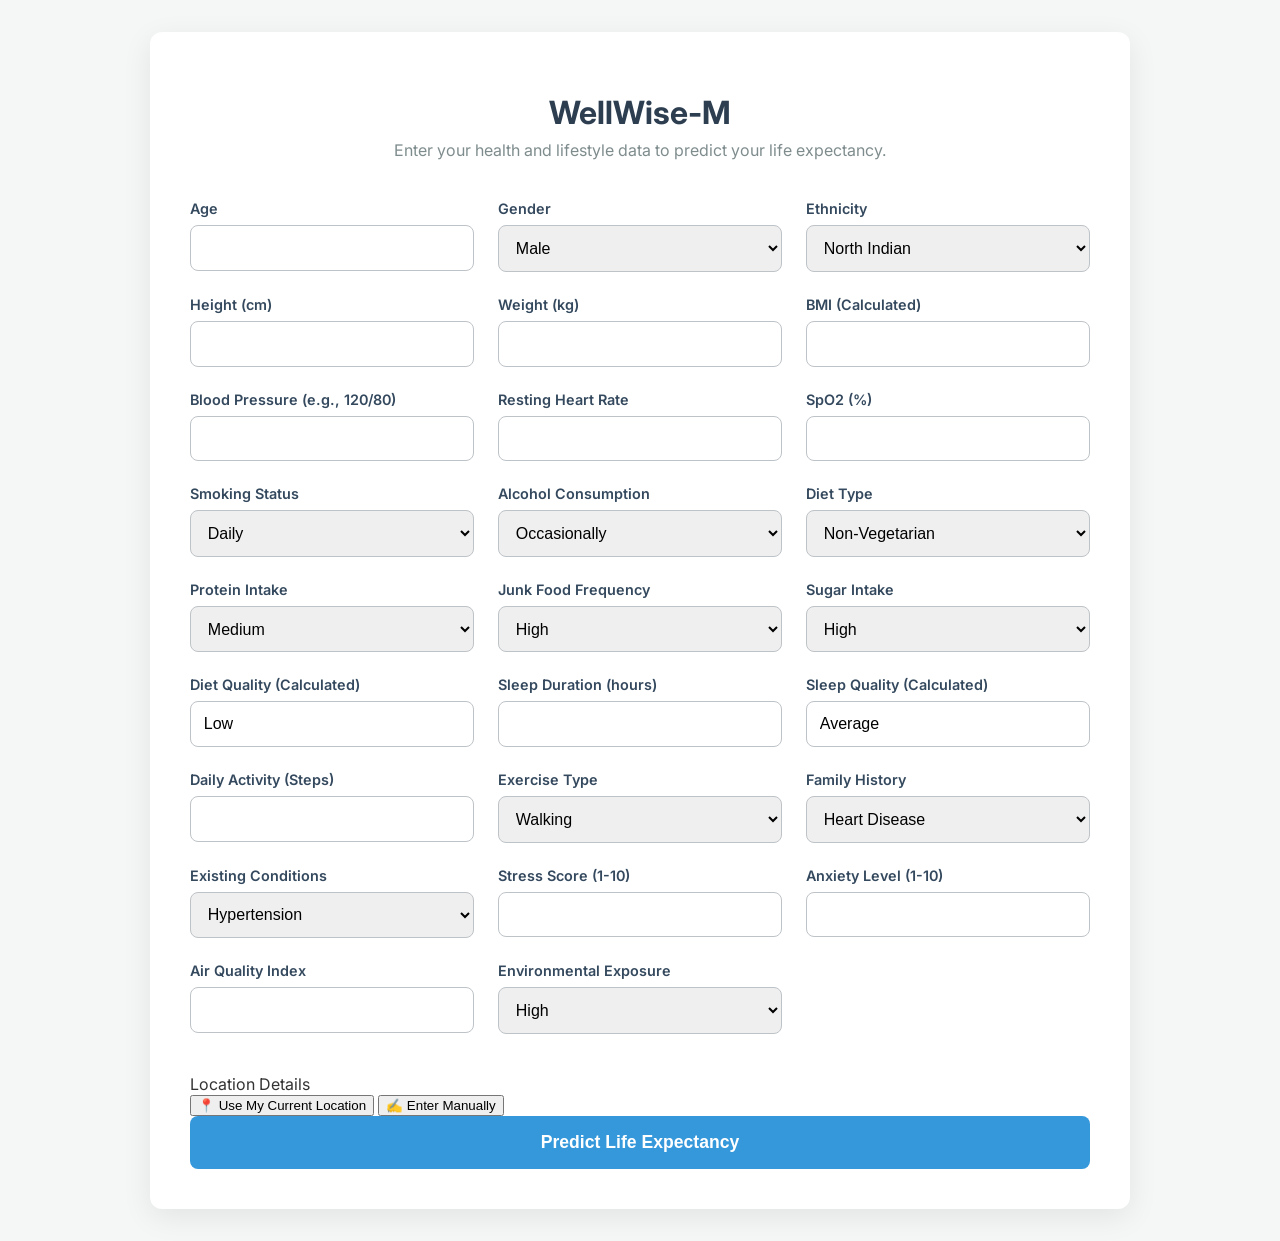
<file: templates/index.html>
<!DOCTYPE html>
<html lang="en">
<head>
    <meta charset="UTF-8">
    <meta name="viewport" content="width=device-width, initial-scale=1.0">
    <title>WellWise-M | Health Data Input</title>
    <link rel="stylesheet" href="/static/css/style.css">
</head>
<body>
    <div class="container">
        <div class="header-section">
            <h1>WellWise-M</h1>
        </div>
        <p class="subtitle">Enter your health and lifestyle data to predict your life expectancy.</p>
        
        <form action="/predict" method="post">
            <div class="form-grid">
                <!-- Personal Details -->
                <div class="form-group">
                    <label for="Age">Age</label>
                    <input type="number" id="Age" name="Age" required>
                </div>
                <div class="form-group">
                    <label for="Gender">Gender</label>
                    <select id="Gender" name="Gender">
                        <option value="Male">Male</option>
                        <option value="Female">Female</option>
                    </select>
                </div>
                <div class="form-group">
                    <label for="Ethnicity">Ethnicity</label>
                    <select id="Ethnicity" name="Ethnicity">
                        <option value="North Indian">North Indian</option>
                        <option value="South Indian">South Indian</option>
                        <option value="Bengali">Bengali</option>
                        <option value="Gujarati">Gujarati</option>
                        <option value="Punjabi">Punjabi</option>
                    </select>
                </div>

                <!-- Vitals -->
                 <div class="form-group">
                    <label for="Height">Height (cm)</label>
                    <input type="number" id="Height" name="Height" required>
                </div>
                 <div class="form-group">
                    <label for="Weight">Weight (kg)</label>
                    <input type="number" id="Weight" name="Weight" required>
                </div>
                 <div class="form-group">
                    <label for="BMI">BMI (Calculated)</label>
                    <input type="number" step="0.1" id="BMI" name="BMI" required readonly>
                </div>
                 <div class="form-group">
                    <label for="Blood_Pressure">Blood Pressure (e.g., 120/80)</label>
                    <input type="text" id="Blood_Pressure" name="Blood Pressure" required>
                </div>
                 <div class="form-group">
                    <label for="Resting_Heart_Rate">Resting Heart Rate</label>
                    <input type="number" id="Resting_Heart_Rate" name="Resting Heart Rate" required>
                </div>
                 <div class="form-group">
                    <label for="SpO2">SpO2 (%)</label>
                    <input type="number" id="SpO2" name="SpO2" required>
                </div>

                <!-- Lifestyle & Diet -->
                <div class="form-group">
                    <label for="Smoking">Smoking Status</label>
                    <select id="Smoking" name="Smoking">
                        <option value="Daily">Daily</option>
                        <option value="Occasionally">Occasionally</option>
                        <option value="Never">Never</option>
                    </select>
                </div>
                <div class="form-group">
                    <label for="Alcohol">Alcohol Consumption</label>
                    <select id="Alcohol" name="Alcohol">
                        <option value="Occasionally">Occasionally</option>
                        <option value="Daily">Daily</option>
                        <option value="Never">Never</option>
                    </select>
                </div>
                <div class="form-group">
                    <label for="Diet_Type">Diet Type</label>
                    <select id="Diet_Type" name="Diet Type">
                        <option value="Non-Vegetarian">Non-Vegetarian</option>
                        <option value="Vegetarian">Vegetarian</option>
                        <option value="Vegan">Vegan</option>
                        <option value="Mixed">Mixed</option>
                    </select>
                </div>
                <div class="form-group">
                    <label for="Protein_Intake">Protein Intake</label>
                     <select id="Protein_Intake" name="Protein Intake">
                        <option value="Medium">Medium</option>
                        <option value="High">High</option>
                        <option value="Low">Low</option>
                    </select>
                </div>
                <div class="form-group">
                    <label for="Junk_Food_Frequency">Junk Food Frequency</label>
                     <select id="Junk_Food_Frequency" name="Junk Food Frequency">
                        <option value="High">High</option>
                        <option value="Medium">Medium</option>
                        <option value="Low">Low</option>
                        <option value="Never">Never</option>
                    </select>
                </div>
                <div class="form-group">
                    <label for="Sugar_Intake">Sugar Intake</label>
                     <select id="Sugar_Intake" name="Sugar Intake">
                        <option value="High">High</option>
                        <option value="Medium">Medium</option>
                        <option value="Low">Low</option>
                    </select>
                </div>
                 <div class="form-group">
                    <label for="Diet_Quality">Diet Quality (Calculated)</label>
                     <input type="text" id="Diet_Quality" name="Diet Quality" readonly>
                </div>

                <!-- Activity & Sleep -->
                <div class="form-group">
                    <label for="Sleep_Duration">Sleep Duration (hours)</label>
                    <input type="number" step="0.1" id="Sleep_Duration" name="Sleep Duration" required>
                </div>
                <div class="form-group">
                    <label for="Sleep_Quality">Sleep Quality (Calculated)</label>
                    <input type="text" id="Sleep_Quality" name="Sleep Quality" readonly>
                </div>
                <div class="form-group">
                    <label for="Daily_Activity">Daily Activity (Steps)</label>
                    <input type="number" name="Daily Activity" required>
                </div>
                <div class="form-group">
                    <label for="Exercise_Type">Exercise Type</label>
                    <select name="Exercise Type">
                        <option value="Walking">Walking</option>
                        <option value="None">None</option>
                        <option value="Gym">Gym</option>
                        <option value="Yoga">Yoga</option>
                    </select>
                </div>
                
                <!-- Medical & Environmental -->
                <div class="form-group">
                    <label for="Family_History">Family History</label>
                    <select name="Family History">
                        <option value="Heart Disease">Heart Disease</option>
                        <option value="Diabetes">Diabetes</option>
                        <option value="Cancer">Cancer</option>
                        <option value="None">None</option>
                    </select>
                </div>
                <div class="form-group">
                    <label for="Existing_Conditions">Existing Conditions</label>
                    <select name="Existing Conditions">
                        <option value="Hypertension">Hypertension</option>
                        <option value="Asthma">Asthma</option>
                        <option value="COPD">COPD</option>
                        <option value="None">None</option>
                    </select>
                </div>
                <div class="form-group">
                    <label for="Stress_Score">Stress Score (1-10)</label>
                    <input type="number" name="Stress Score" min="1" max="10" required>
                </div>
                <div class="form-group">
                    <label for="Anxiety_Level">Anxiety Level (1-10)</label>
                    <input type="number" name="Anxiety Level" min="1" max="10" required>
                </div>
                <div class="form-group">
                    <label for="Air_Quality_Index">Air Quality Index</label>
                    <input type="number" id="Air_Quality_Index" name="Air Quality Index" required>
                </div>
                 <div class="form-group">
                    <label for="Exposure">Environmental Exposure</label>
                    <select name="Exposure">
                        <option value="High">High</option>
                        <option value="Medium">Medium</option>
                        <option value="Low">Low</option>
                    </select>
                </div>
            </div>
            
            <div class="location-container">
                <label class="location-label">Location Details</label>
                <div class="location-options">
                    <button type="button" id="auto-location-btn" class="location-btn">📍 Use My Current Location</button>
                    <button type="button" id="manual-location-btn" class="location-btn secondary">✍️ Enter Manually</button>
                </div>
                <div id="location-fields-manual" style="display: none;">
                    <div class="form-grid-location">
                        <div class="form-group">
                            <label for="Urban_Rural">Location Type</label>
                            <select id="Urban_Rural" name="Urban/Rural">
                                <option value="Urban">Urban</option>
                                <option value="Rural">Rural</option>
                            </select>
                        </div>
                        <div class="form-group">
                            <label for="State">State</label>
                            <select id="State" name="State">
                                <!-- Populated by JavaScript -->
                            </select>
                        </div>
                         <div class="form-group">
                            <label for="City">City</label>
                            <select id="City" name="City">
                                <!-- Populated by JavaScript -->
                            </select>
                        </div>
                    </div>
                </div>
            </div>

            <button type="submit" class="submit-btn">Predict Life Expectancy</button>
        </form>
    </div>

    <script>
        // --- BMI Auto-Calculation Script ---
        const heightInput = document.getElementById('Height');
        const weightInput = document.getElementById('Weight');
        const bmiInput = document.getElementById('BMI');

        function calculateBmi() {
            const height = parseFloat(heightInput.value);
            const weight = parseFloat(weightInput.value);
            if (height > 0 && weight > 0) {
                const heightInMeters = height / 100;
                const bmi = weight / (heightInMeters * heightInMeters);
                bmiInput.value = bmi.toFixed(1);
            } else {
                bmiInput.value = '';
            }
        }
        heightInput.addEventListener('input', calculateBmi);
        weightInput.addEventListener('input', calculateBmi);
        
        // --- Diet Quality Auto-Calculation ---
        const proteinInput = document.getElementById('Protein_Intake');
        const junkInput = document.getElementById('Junk_Food_Frequency');
        const sugarInput = document.getElementById('Sugar_Intake');
        const dietQualityInput = document.getElementById('Diet_Quality');

        function calculateDietQuality() {
            let score = 0;
            // Score protein intake
            if (proteinInput.value === 'High') score += 2;
            else if (proteinInput.value === 'Low') score -= 2;
            
            // Score junk food frequency
            if (junkInput.value === 'Never') score += 2;
            else if (junkInput.value === 'Low') score += 1;
            else if (junkInput.value === 'High') score -= 2;
            
            // Score sugar intake
            if (sugarInput.value === 'Low') score += 2;
            else if (sugarInput.value === 'High') score -= 2;
            
            // Determine quality based on final score
            if (score >= 3) {
                dietQualityInput.value = 'High';
            } else if (score <= -3) {
                dietQualityInput.value = 'Low';
            } else {
                dietQualityInput.value = 'Medium';
            }
        }

        proteinInput.addEventListener('input', calculateDietQuality);
        junkInput.addEventListener('input', calculateDietQuality);
        sugarInput.addEventListener('input', calculateDietQuality);
        
        // --- Sleep Quality Auto-Calculation ---
        const sleepDurationInput = document.getElementById('Sleep_Duration');
        const sleepQualityInput = document.getElementById('Sleep_Quality');

        function calculateSleepQuality() {
            const duration = parseFloat(sleepDurationInput.value);
            if (duration >= 7.5) {
                sleepQualityInput.value = 'Good';
            } else if (duration < 6.5) {
                sleepQualityInput.value = 'Poor';
            } else {
                sleepQualityInput.value = 'Average';
            }
        }
        sleepDurationInput.addEventListener('input', calculateSleepQuality);
        
        // Initial calculations on page load
        calculateBmi();
        calculateDietQuality();
        calculateSleepQuality();

        // --- UPDATED: Full State/City Data from Training Script ---
        const stateCityData = {
            'Andhra Pradesh': ['Visakhapatnam', 'Vijayawada', 'Tirupati'], 'Arunachal Pradesh': ['Itanagar', 'Naharlagun'], 'Assam': ['Guwahati', 'Dibrugarh', 'Silchar'], 'Bihar': ['Patna', 'Gaya', 'Bhagalpur'], 'Chhattisgarh': ['Raipur', 'Bhilai', 'Bilaspur'], 'Goa': ['Panaji', 'Margao'], 'Gujarat': ['Ahmedabad', 'Surat', 'Vadodara'], 'Haryana': ['Faridabad', 'Gurugram', 'Chandigarh'], 'Himachal Pradesh': ['Shimla', 'Dharamshala'], 'Jharkhand': ['Ranchi', 'Jamshedpur', 'Dhanbad'], 'Karnataka': ['Bengaluru', 'Mysore', 'Mangalore'], 'Kerala': ['Thiruvananthapuram', 'Kochi', 'Kozhikode'], 'Madhya Pradesh': ['Indore', 'Bhopal', 'Gwalior'], 'Maharashtra': ['Mumbai', 'Pune', 'Nagpur'], 'Manipur': ['Imphal'], 'Meghalaya': ['Shillong'], 'Mizoram': ['Aizawl'], 'Nagaland': ['Kohima', 'Dimapur'], 'Odisha': ['Bhubaneswar', 'Cuttack', 'Rourkela'], 'Punjab': ['Ludhiana', 'Amritsar'], 'Rajasthan': ['Jaipur', 'Jodhpur', 'Udaipur'], 'Sikkim': ['Gangtok'], 'Tamil Nadu': ['Chennai', 'Coimbatore', 'Madurai'], 'Telangana': ['Hyderabad', 'Warangal'], 'Tripura': ['Agartala'], 'Uttar Pradesh': ['Lucknow', 'Kanpur', 'Ghaziabad'], 'Uttarakhand': ['Dehradun', 'Haridwar'], 'West Bengal': ['Kolkata', 'Siliguri', 'Darjeeling'], 'Delhi': ['Delhi']
        };

        const stateSelect = document.getElementById('State');
        const citySelect = document.getElementById('City');
        
        // Populate states on page load
        for (const state in stateCityData) {
            stateSelect.add(new Option(state, state));
        }

        function updateCities() {
            const selectedState = stateSelect.value;
            const cities = stateCityData[selectedState] || [];
            
            citySelect.innerHTML = '';
            
            for (const city of cities) {
                citySelect.add(new Option(city, city));
            }
        }
        
        stateSelect.addEventListener('change', updateCities);
        updateCities();

        // --- Geolocation and API Fetching Script ---
        const autoBtn = document.getElementById('auto-location-btn');
        const manualBtn = document.getElementById('manual-location-btn');
        const manualFields = document.getElementById('location-fields-manual');
        const aqiInput = document.getElementById('Air_Quality_Index');
        const urbanRuralSelect = document.getElementById('Urban_Rural');

        const AQI_API_KEY = 'XYZ'; 

        manualBtn.addEventListener('click', () => {
            manualFields.style.display = 'block';
        });

        autoBtn.addEventListener('click', () => {
            if (!navigator.geolocation) {
                alert('Geolocation is not supported by your browser.');
                return;
            }

            autoBtn.textContent = 'Fetching...';
            autoBtn.disabled = true;
            manualBtn.disabled = true;

            navigator.geolocation.getCurrentPosition(async (position) => {
                const { latitude, longitude } = position.coords;

                try {
                    const geoResponse = await fetch(`https://nominatim.openstreetmap.org/reverse?format=json&lat=${latitude}&lon=${longitude}`);
                    const geoData = await geoResponse.json();
                    
                    if (geoData.address) {
                        const state = geoData.address.state;
                        const city = geoData.address.city || geoData.address.town;
                        const locationType = (geoData.address.city || geoData.address.town) ? 'Urban' : 'Rural';

                        urbanRuralSelect.value = locationType;
                        
                        if (state && stateCityData[state]) {
                           stateSelect.value = state;
                           updateCities(); // Update the city list for the detected state
                           if (city && [...citySelect.options].some(o => o.value === city)) {
                               citySelect.value = city;
                           }
                        }
                        manualFields.style.display = 'block';
                    }
                } catch (error) {
                    console.error('Error fetching location:', error);
                    alert('Could not fetch location details.');
                }

                if (AQI_API_KEY === 'XYZ') {
                     try {
                        const aqiResponse = await fetch(`https://api.openweathermap.org/data/2.5/air_pollution?lat=${latitude}&lon=${longitude}&appid=${AQI_API_KEY}`);
                        const aqiData = await aqiResponse.json();
                        if (aqiData.list && aqiData.list.length > 0) {
                            const aqiValue = aqiData.list[0].main.aqi;
                            const aqiStandardScale = (aqiValue - 1) * 100;
                            aqiInput.value = aqiStandardScale > 0 ? aqiStandardScale : 50;
                        }
                    } catch (error) {
                         console.error('Error fetching AQI:', error);
                         alert('Could not fetch AQI data.');
                    }
                } else {
                   alert('Please add your OpenWeatherMap API key to the script to fetch AQI data.');
                }

                autoBtn.textContent = '📍 Use My Current Location';
                autoBtn.disabled = false;
                manualBtn.disabled = false;
            }, (error) => {
                console.error('Geolocation error:', error);
                alert('Could not get your location. Please ensure you have granted permission.');
                autoBtn.textContent = '📍 Use My Current Location';
                autoBtn.disabled = false;
                manualBtn.disabled = false;
            });
        });
    </script>
</body>
</html>
</file>
<file: static/css/style.css>
@import url('https://fonts.googleapis.com/css2?family=Inter:wght@400;600;700&display=swap');

body {
    font-family: 'Inter', sans-serif;
    background-color: #f4f7f6;
    color: #333;
    margin: 0;
    padding: 2rem;
    display: flex;
    justify-content: center;
    align-items: flex-start;
    min-height: 100vh;
}

.container {
    width: 100%;
    max-width: 900px;
    background: #ffffff;
    padding: 2.5rem;
    border-radius: 12px;
    box-shadow: 0 8px 30px rgba(0, 0, 0, 0.08);
}

h1 {
    text-align: center;
    color: #2c3e50;
    margin-bottom: 0.5rem;
}

.subtitle {
    text-align: center;
    color: #7f8c8d;
    margin-top: 0;
    margin-bottom: 2.5rem;
}

.form-grid {
    display: grid;
    grid-template-columns: repeat(auto-fit, minmax(250px, 1fr));
    gap: 1.5rem;
    margin-bottom: 2.5rem;
}

.form-group {
    display: flex;
    flex-direction: column;
}

.form-group label {
    font-weight: 600;
    margin-bottom: 0.5rem;
    font-size: 0.9rem;
    color: #34495e;
}

.form-group input,
.form-group select {
    padding: 0.8rem;
    border: 1px solid #bdc3c7;
    border-radius: 8px;
    font-size: 1rem;
    transition: border-color 0.3s, box-shadow 0.3s;
}

.form-group input:focus,
.form-group select:focus {
    outline: none;
    border-color: #3498db;
    box-shadow: 0 0 0 3px rgba(52, 152, 219, 0.2);
}

.submit-btn {
    display: block;
    width: 100%;
    padding: 1rem;
    background-color: #3498db;
    color: white;
    border: none;
    border-radius: 8px;
    font-size: 1.1rem;
    font-weight: 600;
    cursor: pointer;
    transition: background-color 0.3s;
}

.submit-btn:hover {
    background-color: #2980b9;
}

/* Result Page Styles */
.result-box {
    text-align: center;
    background-color: #ecf0f1;
    padding: 2rem;
    border-radius: 12px;
    margin-bottom: 2rem;
}

.result-label {
    margin: 0;
    font-size: 1.2rem;
    color: #7f8c8d;
    font-weight: 600;
}

.result-value {
    margin: 0.5rem 0;
    font-size: 3.5rem;
    color: #2c3e50;
    font-weight: 700;
}
.result-value span {
    font-size: 1.5rem;
    font-weight: 400;
}
.model-info {
    font-size: 0.9rem;
    color: #95a5a6;
    margin: 0;
}

.factors-grid {
    display: grid;
    grid-template-columns: 1fr 1fr;
    gap: 1.5rem;
    margin-bottom: 2rem;
}

.factor-box {
    padding: 1.5rem;
    border-radius: 12px;
}
.factor-box.positive { background-color: #e8f5e9; border: 1px solid #a5d6a7;}
.factor-box.negative { background-color: #ffebee; border: 1px solid #ef9a9a;}

.factor-box h3 { margin-top: 0; }
.positive h3 { color: #2e7d32; }
.negative h3 { color: #c62828; }

.factor-box ul {
    list-style-type: none;
    padding: 0;
    margin: 0;
}

.factor-box li {
    margin-bottom: 0.5rem;
    display: flex;
    justify-content: space-between;
}

.factor-box li span {
    font-weight: 600;
}

.positive li span { color: #388e3c; }
.negative li span { color: #d32f2f; }

.back-link {
    display: inline-block;
    text-align: center;
    width: 100%;
    margin-top: 1rem;
    color: #3498db;
    text-decoration: none;
    font-weight: 600;
}
.back-link:hover {
    text-decoration: underline;
}

.error-box {
    background-color: #ffebee;
    border: 1px solid #ef9a9a;
    color: #c62828;
    padding: 1.5rem;
    border-radius: 12px;
    text-align: center;
}
</file>
